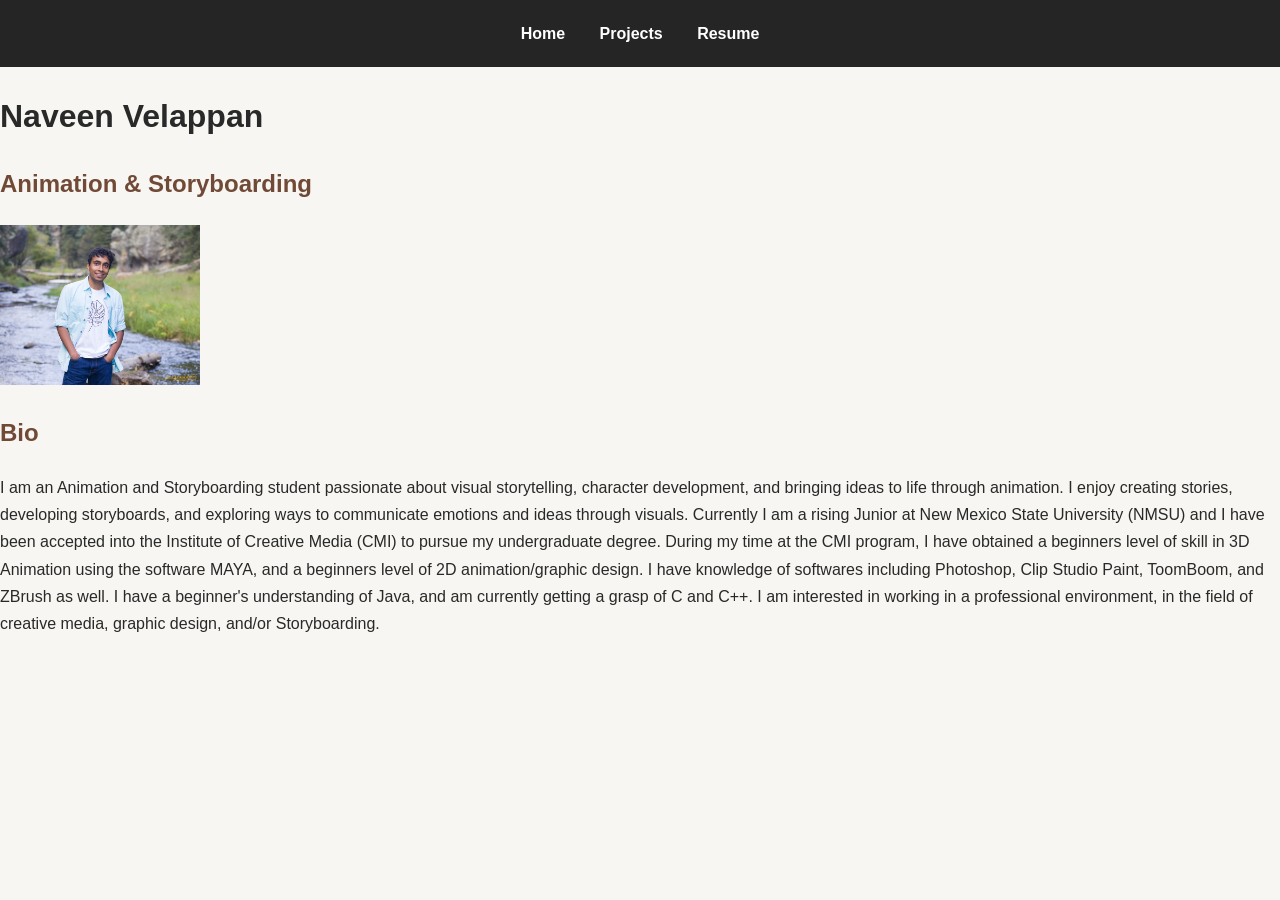
<file: index.html>
<!DOCTYPE html>
<html lang="en">
<head>
    <meta charset="UTF-8">
    <meta name="viewport" content="width=device-width, initial-scale=1.0">
    <title>Naveen Velappans portfolio</title>
    <link rel="stylesheet" href="style.css">
</head>

<body>

   <nav>
    <a href="./index.html">Home</a>
    <a href="./Projects/Projects.html">Projects</a>
    <a href="./Resume.pdf" target="_blank" rel="noopener noreferrer">Resume</a>
</nav>
    <h1>Naveen Velappan</h1>

    <h2>Animation & Storyboarding</h2>

    <img src="Profile.JPG" alt="Portrait of Naveen Velappan" width="200">


  <h2>Bio</h2>
    <p>
        I am an Animation and Storyboarding student passionate about visual storytelling, character
        development, and bringing ideas to life through animation. I enjoy creating stories, developing
        storyboards, and exploring ways to communicate emotions and ideas through visuals. Currently 
        I am a rising Junior at New Mexico State University (NMSU) and I have been accepted into the Institute
        of Creative Media (CMI) to pursue my undergraduate degree.  During my time at the CMI program, I have
        obtained a beginners level of skill in 3D Animation using the software MAYA, and a beginners level of 2D
        animation/graphic design. I have knowledge of softwares including Photoshop, Clip Studio Paint, ToomBoom, and
        ZBrush as well. I have a beginner's understanding of Java, and am currently getting a grasp of C and C++. I am interested
        in working in a professional environment, in the field of creative media, graphic design, and/or Storyboarding. 
    </p>

</body>
</file>
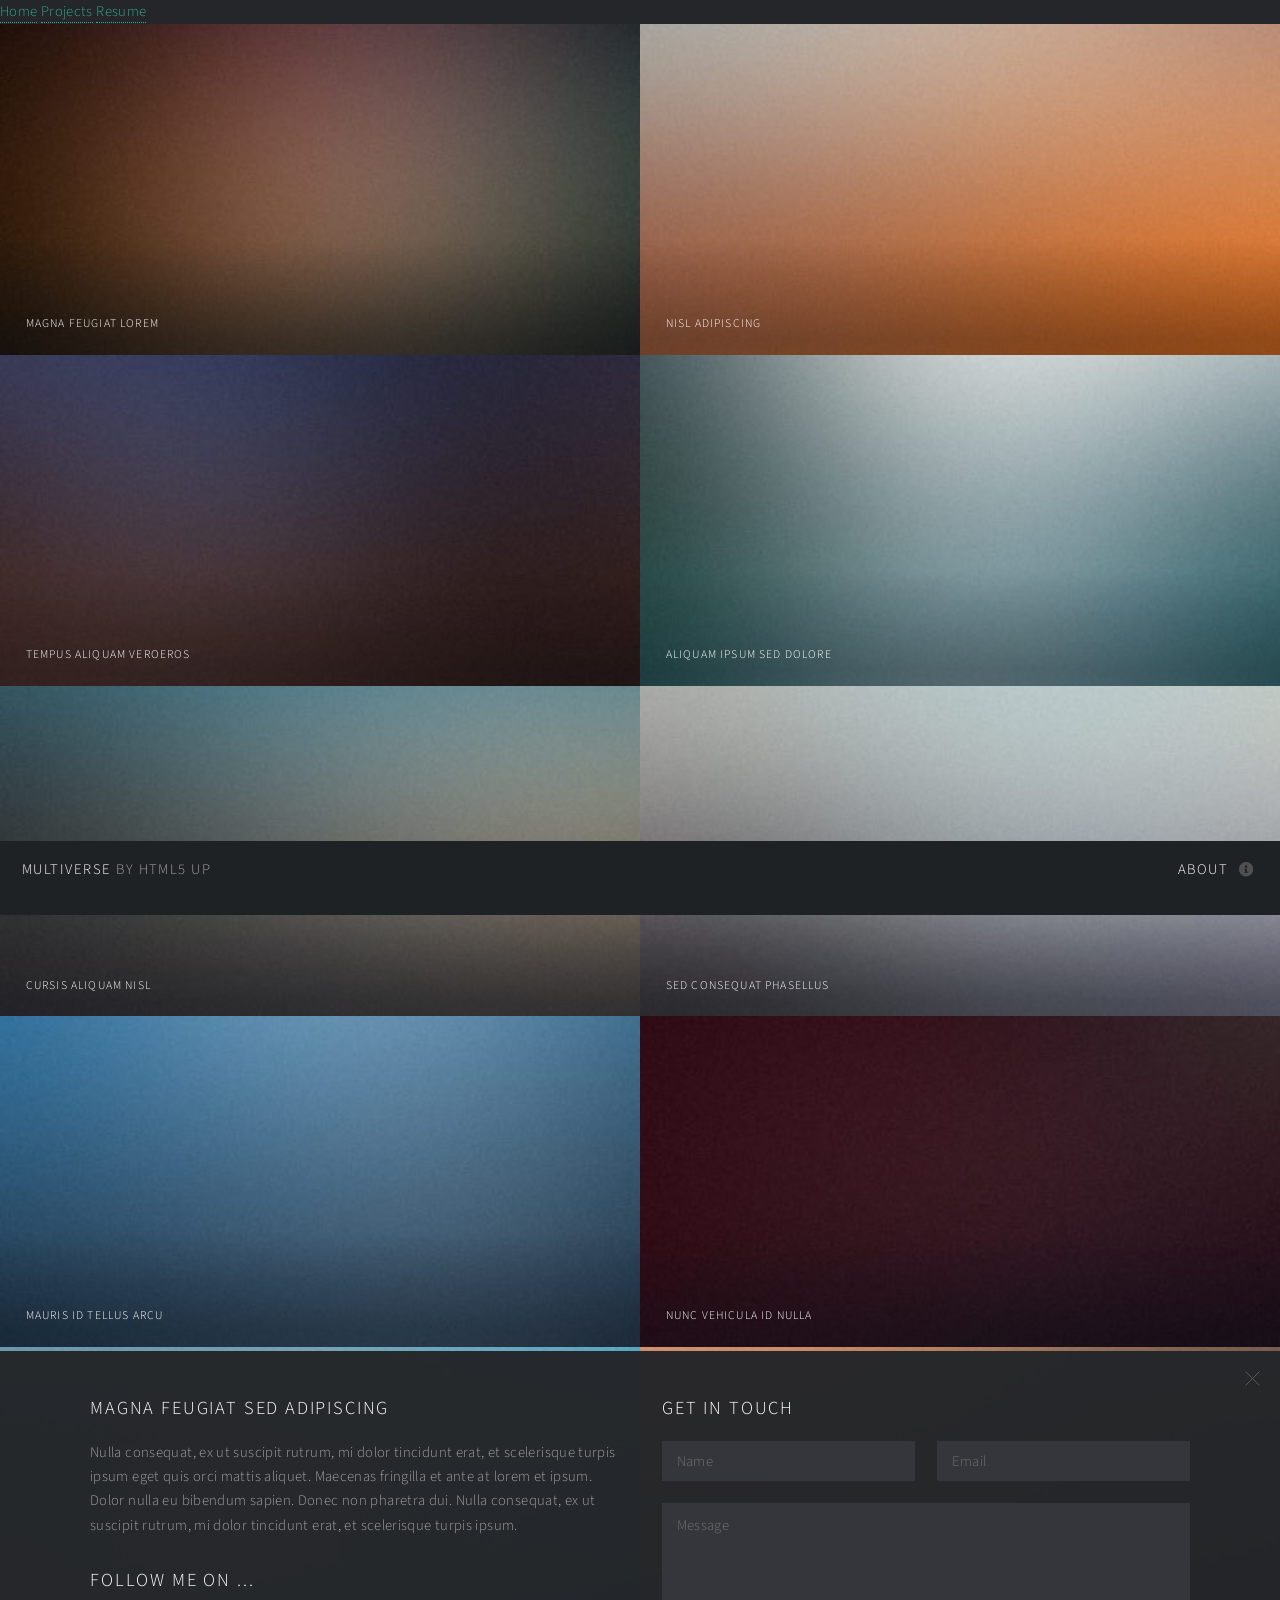
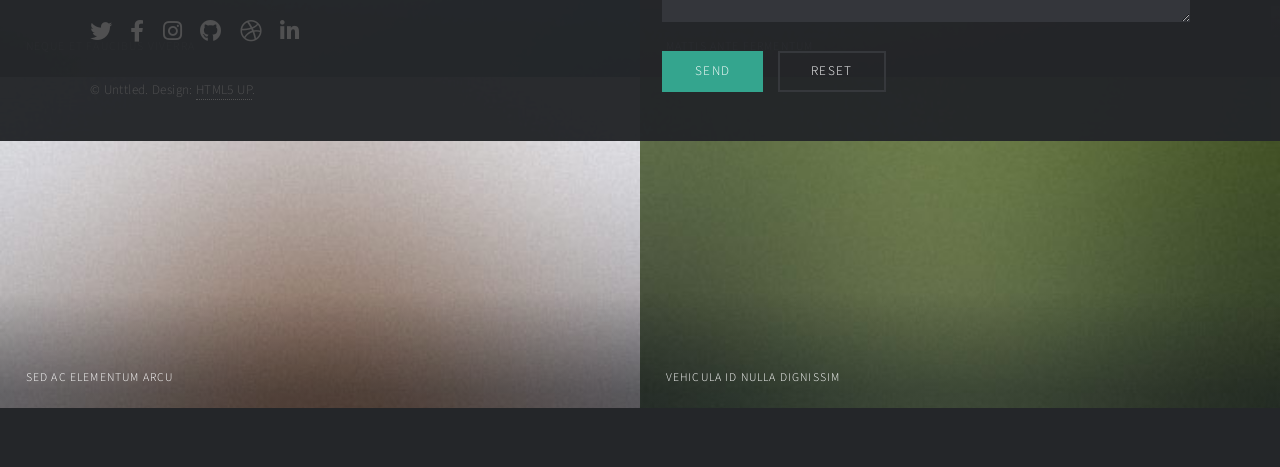
<file: Projects/Projects.html>
<!DOCTYPE HTML>
<!--
	Multiverse by HTML5 UP
	html5up.net | @ajlkn
	Free for personal and commercial use under the CCA 3.0 license (html5up.net/license)
-->
<html>
	<head>
		<title>Multiverse by HTML5 UP</title>
		<meta charset="utf-8" />
		<meta name="viewport" content="width=device-width, initial-scale=1, user-scalable=no" />
		<link rel="stylesheet" href="assets/css/main.css" />
		<noscript><link rel="stylesheet" href="assets/css/noscript.css" /></noscript>
	</head>
	
	<body class="is-preload">
		 <nav>
    		<a href="../index.html">Home</a>
    		<a href="Projects.html">Projects</a>
    		<a href="../Resume.pdf" target="_blank" rel="noopener noreferrer">Resume</a>
		</nav>


		<!-- Wrapper -->
			<div id="wrapper">

				<!-- Header -->
					<header id="header">
						<h1><a href="index.html"><strong>Multiverse</strong> by HTML5 UP</a></h1>
						<nav>
							<ul>
								<li><a href="#footer" class="icon solid fa-info-circle">About</a></li>
							</ul>
						</nav>
					</header>

				<!-- Main -->
					<div id="main">
						<article class="thumb">
							<a href="images/fulls/01.jpg" class="image"><img src="images/thumbs/01.jpg" alt="" /></a>
							<h2>Magna feugiat lorem</h2>
							<p>Nunc blandit nisi ligula magna sodales lectus elementum non. Integer id venenatis velit.</p>
						</article>
						<article class="thumb">
							<a href="images/fulls/02.jpg" class="image"><img src="images/thumbs/02.jpg" alt="" /></a>
							<h2>Nisl adipiscing</h2>
							<p>Nunc blandit nisi ligula magna sodales lectus elementum non. Integer id venenatis velit.</p>
						</article>
						<article class="thumb">
							<a href="images/fulls/03.jpg" class="image"><img src="images/thumbs/03.jpg" alt="" /></a>
							<h2>Tempus aliquam veroeros</h2>
							<p>Nunc blandit nisi ligula magna sodales lectus elementum non. Integer id venenatis velit.</p>
						</article>
						<article class="thumb">
							<a href="images/fulls/04.jpg" class="image"><img src="images/thumbs/04.jpg" alt="" /></a>
							<h2>Aliquam ipsum sed dolore</h2>
							<p>Nunc blandit nisi ligula magna sodales lectus elementum non. Integer id venenatis velit.</p>
						</article>
						<article class="thumb">
							<a href="images/fulls/05.jpg" class="image"><img src="images/thumbs/05.jpg" alt="" /></a>
							<h2>Cursis aliquam nisl</h2>
							<p>Nunc blandit nisi ligula magna sodales lectus elementum non. Integer id venenatis velit.</p>
						</article>
						<article class="thumb">
							<a href="images/fulls/06.jpg" class="image"><img src="images/thumbs/06.jpg" alt="" /></a>
							<h2>Sed consequat phasellus</h2>
							<p>Nunc blandit nisi ligula magna sodales lectus elementum non. Integer id venenatis velit.</p>
						</article>
						<article class="thumb">
							<a href="images/fulls/07.jpg" class="image"><img src="images/thumbs/07.jpg" alt="" /></a>
							<h2>Mauris id tellus arcu</h2>
							<p>Nunc blandit nisi ligula magna sodales lectus elementum non. Integer id venenatis velit.</p>
						</article>
						<article class="thumb">
							<a href="images/fulls/08.jpg" class="image"><img src="images/thumbs/08.jpg" alt="" /></a>
							<h2>Nunc vehicula id nulla</h2>
							<p>Nunc blandit nisi ligula magna sodales lectus elementum non. Integer id venenatis velit.</p>
						</article>
						<article class="thumb">
							<a href="images/fulls/09.jpg" class="image"><img src="images/thumbs/09.jpg" alt="" /></a>
							<h2>Neque et faucibus viverra</h2>
							<p>Nunc blandit nisi ligula magna sodales lectus elementum non. Integer id venenatis velit.</p>
						</article>
						<article class="thumb">
							<a href="images/fulls/10.jpg" class="image"><img src="images/thumbs/10.jpg" alt="" /></a>
							<h2>Mattis ante fermentum</h2>
							<p>Nunc blandit nisi ligula magna sodales lectus elementum non. Integer id venenatis velit.</p>
						</article>
						<article class="thumb">
							<a href="images/fulls/11.jpg" class="image"><img src="images/thumbs/11.jpg" alt="" /></a>
							<h2>Sed ac elementum arcu</h2>
							<p>Nunc blandit nisi ligula magna sodales lectus elementum non. Integer id venenatis velit.</p>
						</article>
						<article class="thumb">
							<a href="images/fulls/12.jpg" class="image"><img src="images/thumbs/12.jpg" alt="" /></a>
							<h2>Vehicula id nulla dignissim</h2>
							<p>Nunc blandit nisi ligula magna sodales lectus elementum non. Integer id venenatis velit.</p>
						</article>
					</div>

				<!-- Footer -->
					<footer id="footer" class="panel">
						<div class="inner split">
							<div>
								<section>
									<h2>Magna feugiat sed adipiscing</h2>
									<p>Nulla consequat, ex ut suscipit rutrum, mi dolor tincidunt erat, et scelerisque turpis ipsum eget quis orci mattis aliquet. Maecenas fringilla et ante at lorem et ipsum. Dolor nulla eu bibendum sapien. Donec non pharetra dui. Nulla consequat, ex ut suscipit rutrum, mi dolor tincidunt erat, et scelerisque turpis ipsum.</p>
								</section>
								<section>
									<h2>Follow me on ...</h2>
									<ul class="icons">
										<li><a href="#" class="icon brands fa-twitter"><span class="label">Twitter</span></a></li>
										<li><a href="#" class="icon brands fa-facebook-f"><span class="label">Facebook</span></a></li>
										<li><a href="#" class="icon brands fa-instagram"><span class="label">Instagram</span></a></li>
										<li><a href="#" class="icon brands fa-github"><span class="label">GitHub</span></a></li>
										<li><a href="#" class="icon brands fa-dribbble"><span class="label">Dribbble</span></a></li>
										<li><a href="#" class="icon brands fa-linkedin-in"><span class="label">LinkedIn</span></a></li>
									</ul>
								</section>
								<p class="copyright">
									&copy; Unttled. Design: <a href="http://html5up.net">HTML5 UP</a>.
								</p>
							</div>
							<div>
								<section>
									<h2>Get in touch</h2>
									<form method="post" action="#">
										<div class="fields">
											<div class="field half">
												<input type="text" name="name" id="name" placeholder="Name" />
											</div>
											<div class="field half">
												<input type="text" name="email" id="email" placeholder="Email" />
											</div>
											<div class="field">
												<textarea name="message" id="message" rows="4" placeholder="Message"></textarea>
											</div>
										</div>
										<ul class="actions">
											<li><input type="submit" value="Send" class="primary" /></li>
											<li><input type="reset" value="Reset" /></li>
										</ul>
									</form>
								</section>
							</div>
						</div>
					</footer>

			</div>

		<!-- Scripts -->
			<script src="assets/js/jquery.min.js"></script>
			<script src="assets/js/jquery.poptrox.min.js"></script>
			<script src="assets/js/browser.min.js"></script>
			<script src="assets/js/breakpoints.min.js"></script>
			<script src="assets/js/util.js"></script>
			<script src="assets/js/main.js"></script>

	</body>
</html>
</file>
<file: style.css>
body {
    font-family: Arial, sans-serif;
    background-color: #f7f6f2;
    color: #292929;
    margin: 0;
    line-height: 1.7;
}

/* Navigation menu */
nav {
    background-color: #252525;
    padding: 20px;
    text-align: center;
}

nav a {
    color: white;
    text-decoration: none;
    margin: 0 15px;
    font-weight: bold;
}

/* Main heading area */
header {
    background-color: #e9dfd2;
    text-align: center;
    padding: 40px 20px;
}

/* Profile picture */
.profile {
    width: 180px;
    height: 180px;
    object-fit: cover;
    border-radius: 50%;
}

/* Main content */
main {
    max-width: 850px;
    margin: 30px auto;
    padding: 0 20px;
    background-color: #1D8DA1;;
}

/* Content sections */
section {
    background-color: white;
    padding: 25px;
    margin-bottom: 25px;
    border-radius: 12px;
}

/* Section headings */
h2 {
    color: #704a36;
}

/* Footer */
footer {
    background-color: #252525;
    color: white;
    text-align: center;
    padding: 20px;
}
</file>
<file: Projects/assets/css/noscript.css>
/*
	Multiverse by HTML5 UP
	html5up.net | @ajlkn
	Free for personal and commercial use under the CCA 3.0 license (html5up.net/license)
*/

/* Wrapper */

	body.is-preload #wrapper:before {
		display: none;
	}

/* Main */

	body.is-preload #main .thumb {
		pointer-events: auto;
		opacity: 1;
	}

/* Header */

	body.is-preload #header {
		-moz-transform: none;
		-webkit-transform: none;
		-ms-transform: none;
		transform: none;
	}
</file>
<file: Projects/assets/css/main.css>
@import url(fontawesome-all.min.css);
@import url("https://fonts.googleapis.com/css?family=Source+Sans+Pro:300,300italic,400,400italic");

/*
	Multiverse by HTML5 UP
	html5up.net | @ajlkn
	Free for personal and commercial use under the CCA 3.0 license (html5up.net/license)
*/

@-moz-keyframes spinner {
	0% {
		-moz-transform: rotate(0deg);
		-webkit-transform: rotate(0deg);
		-ms-transform: rotate(0deg);
		transform: rotate(0deg);
	}

	100% {
		-moz-transform: rotate(359deg);
		-webkit-transform: rotate(359deg);
		-ms-transform: rotate(359deg);
		transform: rotate(359deg);
	}
}

@-webkit-keyframes spinner {
	0% {
		-moz-transform: rotate(0deg);
		-webkit-transform: rotate(0deg);
		-ms-transform: rotate(0deg);
		transform: rotate(0deg);
	}

	100% {
		-moz-transform: rotate(359deg);
		-webkit-transform: rotate(359deg);
		-ms-transform: rotate(359deg);
		transform: rotate(359deg);
	}
}

@-ms-keyframes spinner {
	0% {
		-moz-transform: rotate(0deg);
		-webkit-transform: rotate(0deg);
		-ms-transform: rotate(0deg);
		transform: rotate(0deg);
	}

	100% {
		-moz-transform: rotate(359deg);
		-webkit-transform: rotate(359deg);
		-ms-transform: rotate(359deg);
		transform: rotate(359deg);
	}
}

@keyframes spinner {
	0% {
		-moz-transform: rotate(0deg);
		-webkit-transform: rotate(0deg);
		-ms-transform: rotate(0deg);
		transform: rotate(0deg);
	}

	100% {
		-moz-transform: rotate(359deg);
		-webkit-transform: rotate(359deg);
		-ms-transform: rotate(359deg);
		transform: rotate(359deg);
	}
}

html, body, div, span, applet, object,
iframe, h1, h2, h3, h4, h5, h6, p, blockquote,
pre, a, abbr, acronym, address, big, cite,
code, del, dfn, em, img, ins, kbd, q, s, samp,
small, strike, strong, sub, sup, tt, var, b,
u, i, center, dl, dt, dd, ol, ul, li, fieldset,
form, label, legend, table, caption, tbody,
tfoot, thead, tr, th, td, article, aside,
canvas, details, embed, figure, figcaption,
footer, header, hgroup, menu, nav, output, ruby,
section, summary, time, mark, audio, video {
	margin: 0;
	padding: 0;
	border: 0;
	font-size: 100%;
	font: inherit;
	vertical-align: baseline;}

article, aside, details, figcaption, figure,
footer, header, hgroup, menu, nav, section {
	display: block;}

body {
	line-height: 1;
}

ol, ul {
	list-style: none;
}

blockquote, q {
	quotes: none;
}

	blockquote:before, blockquote:after, q:before, q:after {
		content: '';
		content: none;
	}

table {
	border-collapse: collapse;
	border-spacing: 0;
}

body {
	-webkit-text-size-adjust: none;
}

mark {
	background-color: transparent;
	color: inherit;
}

input::-moz-focus-inner {
	border: 0;
	padding: 0;
}

input, select, textarea {
	-moz-appearance: none;
	-webkit-appearance: none;
	-ms-appearance: none;
	appearance: none;
}

/* Basic */

	@-ms-viewport {
		width: device-width;
	}

	body {
		-ms-overflow-style: scrollbar;
	}

	@media screen and (max-width: 480px) {

		html, body {
			min-width: 320px;
		}

	}

	html {
		box-sizing: border-box;
	}

	*, *:before, *:after {
		box-sizing: inherit;
	}

	body {
		background: #242629;
	}

		body.is-preload *, body.is-preload *:before, body.is-preload *:after {
			-moz-animation: none !important;
			-webkit-animation: none !important;
			-ms-animation: none !important;
			animation: none !important;
			-moz-transition: none !important;
			-webkit-transition: none !important;
			-ms-transition: none !important;
			transition: none !important;
		}

		body.is-resizing *, body.is-resizing *:before, body.is-resizing *:after {
			-moz-animation: none !important;
			-webkit-animation: none !important;
			-ms-animation: none !important;
			animation: none !important;
			-moz-transition: none !important;
			-webkit-transition: none !important;
			-ms-transition: none !important;
			transition: none !important;
		}

/* Type */

	body, input, select, textarea {
		color: #a0a0a1;
		font-family: "Source Sans Pro", Helvetica, sans-serif;
		font-size: 15pt;
		font-weight: 300;
		letter-spacing: 0.025em;
		line-height: 1.65;
	}

		@media screen and (max-width: 1680px) {

			body, input, select, textarea {
				font-size: 11pt;
			}

		}

	a {
		-moz-transition: color 0.2s ease-in-out, border-bottom-color 0.2s ease-in-out;
		-webkit-transition: color 0.2s ease-in-out, border-bottom-color 0.2s ease-in-out;
		-ms-transition: color 0.2s ease-in-out, border-bottom-color 0.2s ease-in-out;
		transition: color 0.2s ease-in-out, border-bottom-color 0.2s ease-in-out;
		border-bottom: dotted 1px;
		color: #34a58e;
		text-decoration: none;
	}

		a:hover {
			border-bottom-color: transparent;
			color: #34a58e !important;
		}

	strong, b {
		color: #ffffff;
		font-weight: 300;
	}

	em, i {
		font-style: italic;
	}

	p {
		margin: 0 0 2em 0;
	}

	h1, h2, h3, h4, h5, h6 {
		color: #ffffff;
		font-weight: 300;
		letter-spacing: 0.1em;
		line-height: 1.5;
		margin: 0 0 1em 0;
		text-transform: uppercase;
	}

		h1 a, h2 a, h3 a, h4 a, h5 a, h6 a {
			color: inherit;
			text-decoration: none;
		}

	h1 {
		font-size: 2em;
	}

	h2 {
		font-size: 1.25em;
	}

	h3 {
		font-size: 1.1em;
	}

	h4 {
		font-size: 1em;
	}

	h5 {
		font-size: 0.9em;
	}

	h6 {
		font-size: 0.7em;
	}

	@media screen and (max-width: 736px) {

		h2 {
			font-size: 1em;
		}

		h3 {
			font-size: 0.9em;
		}

		h4 {
			font-size: 0.8em;
		}

		h5 {
			font-size: 0.7em;
		}

		h6 {
			font-size: 0.7em;
		}

	}

	sub {
		font-size: 0.8em;
		position: relative;
		top: 0.5em;
	}

	sup {
		font-size: 0.8em;
		position: relative;
		top: -0.5em;
	}

	blockquote {
		border-left: 4px #36383c;
		font-style: italic;
		margin: 0 0 2em 0;
		padding: 0.5em 0 0.5em 2em;
	}

	code {
		background: #34363b;
		border: solid 1px #36383c;
		font-family: "Courier New", monospace;
		font-size: 0.9em;
		margin: 0 0.25em;
		padding: 0.25em 0.65em;
	}

	pre {
		-webkit-overflow-scrolling: touch;
		font-family: "Courier New", monospace;
		font-size: 0.9em;
		margin: 0 0 2em 0;
	}

		pre code {
			display: block;
			line-height: 1.75;
			padding: 1em 1.5em;
			overflow-x: auto;
		}

	hr {
		border: 0;
		border-bottom: solid 1px #36383c;
		margin: 2em 0;
	}

		hr.major {
			margin: 3em 0;
		}

	.align-left {
		text-align: left;
	}

	.align-center {
		text-align: center;
	}

	.align-right {
		text-align: right;
	}

/* Button */

	input[type="submit"],
	input[type="reset"],
	input[type="button"],
	button,
	.button {
		-moz-appearance: none;
		-webkit-appearance: none;
		-ms-appearance: none;
		appearance: none;
		-moz-transition: background-color 0.2s ease-in-out, box-shadow 0.2s ease-in-out, color 0.2s ease-in-out;
		-webkit-transition: background-color 0.2s ease-in-out, box-shadow 0.2s ease-in-out, color 0.2s ease-in-out;
		-ms-transition: background-color 0.2s ease-in-out, box-shadow 0.2s ease-in-out, color 0.2s ease-in-out;
		transition: background-color 0.2s ease-in-out, box-shadow 0.2s ease-in-out, color 0.2s ease-in-out;
		background-color: transparent;
		border: 0;
		border-radius: 0;
		box-shadow: inset 0 0 0 2px #36383c;
		color: #ffffff !important;
		cursor: pointer;
		display: inline-block;
		font-size: 0.9em;
		font-weight: 300;
		height: 3.05556em;
		letter-spacing: 0.1em;
		line-height: 3.05556em;
		padding: 0 2.5em;
		text-align: center;
		text-decoration: none;
		text-transform: uppercase;
		white-space: nowrap;
	}

		input[type="submit"]:hover,
		input[type="reset"]:hover,
		input[type="button"]:hover,
		button:hover,
		.button:hover {
			box-shadow: inset 0 0 0 2px #34a58e;
			color: #34a58e !important;
		}

			input[type="submit"]:hover:active,
			input[type="reset"]:hover:active,
			input[type="button"]:hover:active,
			button:hover:active,
			.button:hover:active {
				background-color: rgba(52, 165, 142, 0.15);
				color: #34a58e !important;
			}

		input[type="submit"].icon,
		input[type="reset"].icon,
		input[type="button"].icon,
		button.icon,
		.button.icon {
			padding-left: 1.35em;
		}

			input[type="submit"].icon:before,
			input[type="reset"].icon:before,
			input[type="button"].icon:before,
			button.icon:before,
			.button.icon:before {
				margin-right: 0.5em;
			}

		input[type="submit"].fit,
		input[type="reset"].fit,
		input[type="button"].fit,
		button.fit,
		.button.fit {
			width: 100%;
		}

		input[type="submit"].small,
		input[type="reset"].small,
		input[type="button"].small,
		button.small,
		.button.small {
			font-size: 0.8em;
		}

		input[type="submit"].large,
		input[type="reset"].large,
		input[type="button"].large,
		button.large,
		.button.large {
			font-size: 1.35em;
		}

		input[type="submit"].primary,
		input[type="reset"].primary,
		input[type="button"].primary,
		button.primary,
		.button.primary {
			background-color: #34a58e;
			box-shadow: none;
		}

			input[type="submit"].primary:hover,
			input[type="reset"].primary:hover,
			input[type="button"].primary:hover,
			button.primary:hover,
			.button.primary:hover {
				background-color: #47c5ab;
				color: #ffffff !important;
			}

				input[type="submit"].primary:hover:active,
				input[type="reset"].primary:hover:active,
				input[type="button"].primary:hover:active,
				button.primary:hover:active,
				.button.primary:hover:active {
					background-color: #287e6d;
				}

		input[type="submit"].disabled, input[type="submit"]:disabled,
		input[type="reset"].disabled,
		input[type="reset"]:disabled,
		input[type="button"].disabled,
		input[type="button"]:disabled,
		button.disabled,
		button:disabled,
		.button.disabled,
		.button:disabled {
			pointer-events: none;
			opacity: 0.35;
		}

/* Form */

	form {
		margin: 0 0 2em 0;
	}

		form > :last-child {
			margin-bottom: 0;
		}

		form > .fields {
			display: -moz-flex;
			display: -webkit-flex;
			display: -ms-flex;
			display: flex;
			-moz-flex-wrap: wrap;
			-webkit-flex-wrap: wrap;
			-ms-flex-wrap: wrap;
			flex-wrap: wrap;
			width: calc(100% + 3em);
			margin: -1.5em 0 2em -1.5em;
		}

			form > .fields > .field {
				-moz-flex-grow: 0;
				-webkit-flex-grow: 0;
				-ms-flex-grow: 0;
				flex-grow: 0;
				-moz-flex-shrink: 0;
				-webkit-flex-shrink: 0;
				-ms-flex-shrink: 0;
				flex-shrink: 0;
				padding: 1.5em 0 0 1.5em;
				width: calc(100% - 1.5em);
			}

				form > .fields > .field.half {
					width: calc(50% - 0.75em);
				}

				form > .fields > .field.third {
					width: calc(100%/3 - 0.5em);
				}

				form > .fields > .field.quarter {
					width: calc(25% - 0.375em);
				}

		@media screen and (max-width: 736px) {

			form > .fields {
				width: calc(100% + 3em);
				margin: -1.5em 0 2em -1.5em;
			}

				form > .fields > .field {
					padding: 1.5em 0 0 1.5em;
					width: calc(100% - 1.5em);
				}

					form > .fields > .field.half {
						width: calc(100% - 1.5em);
					}

					form > .fields > .field.third {
						width: calc(100% - 1.5em);
					}

					form > .fields > .field.quarter {
						width: calc(100% - 1.5em);
					}

		}

	label {
		color: #ffffff;
		display: block;
		font-size: 0.9em;
		font-weight: 300;
		margin: 0 0 1em 0;
	}

	input[type="text"],
	input[type="password"],
	input[type="email"],
	input[type="tel"],
	input[type="search"],
	input[type="url"],
	select,
	textarea {
		-moz-appearance: none;
		-webkit-appearance: none;
		-ms-appearance: none;
		appearance: none;
		background: #34363b;
		border: 0;
		border-radius: 0;
		color: #a0a0a1;
		display: block;
		outline: 0;
		padding: 0 1em;
		text-decoration: none;
		width: 100%;
	}

		input[type="text"]:invalid,
		input[type="password"]:invalid,
		input[type="email"]:invalid,
		input[type="tel"]:invalid,
		input[type="search"]:invalid,
		input[type="url"]:invalid,
		select:invalid,
		textarea:invalid {
			box-shadow: none;
		}

		input[type="text"]:focus,
		input[type="password"]:focus,
		input[type="email"]:focus,
		input[type="tel"]:focus,
		input[type="search"]:focus,
		input[type="url"]:focus,
		select:focus,
		textarea:focus {
			box-shadow: inset 0 0 0 2px #34a58e;
		}

	select {
		background-image: url("data:image/svg+xml;charset=utf8,%3Csvg xmlns='http://www.w3.org/2000/svg' width='40' height='40' preserveAspectRatio='none' viewBox='0 0 40 40'%3E%3Cpath d='M9.4,12.3l10.4,10.4l10.4-10.4c0.2-0.2,0.5-0.4,0.9-0.4c0.3,0,0.6,0.1,0.9,0.4l3.3,3.3c0.2,0.2,0.4,0.5,0.4,0.9 c0,0.4-0.1,0.6-0.4,0.9L20.7,31.9c-0.2,0.2-0.5,0.4-0.9,0.4c-0.3,0-0.6-0.1-0.9-0.4L4.3,17.3c-0.2-0.2-0.4-0.5-0.4-0.9 c0-0.4,0.1-0.6,0.4-0.9l3.3-3.3c0.2-0.2,0.5-0.4,0.9-0.4S9.1,12.1,9.4,12.3z' fill='%2336383c' /%3E%3C/svg%3E");
		background-size: 1.25rem;
		background-repeat: no-repeat;
		background-position: calc(100% - 1rem) center;
		height: 2.75em;
		padding-right: 2.75em;
		text-overflow: ellipsis;
	}

		select option {
			color: #ffffff;
			background: #242629;
		}

		select:focus::-ms-value {
			background-color: transparent;
		}

		select::-ms-expand {
			display: none;
		}

	input[type="text"],
	input[type="password"],
	input[type="email"],
	input[type="tel"],
	input[type="search"],
	input[type="url"],
	select {
		height: 2.75em;
	}

	textarea {
		padding: 0.75em 1em;
	}

	input[type="checkbox"],
	input[type="radio"] {
		-moz-appearance: none;
		-webkit-appearance: none;
		-ms-appearance: none;
		appearance: none;
		display: block;
		float: left;
		margin-right: -2em;
		opacity: 0;
		width: 1em;
		z-index: -1;
	}

		input[type="checkbox"] + label,
		input[type="radio"] + label {
			text-decoration: none;
			color: #a0a0a1;
			cursor: pointer;
			display: inline-block;
			font-size: 1em;
			font-weight: 300;
			padding-left: 2.4em;
			padding-right: 0.75em;
			position: relative;
		}

			input[type="checkbox"] + label:before,
			input[type="radio"] + label:before {
				-moz-osx-font-smoothing: grayscale;
				-webkit-font-smoothing: antialiased;
				display: inline-block;
				font-style: normal;
				font-variant: normal;
				text-rendering: auto;
				line-height: 1;
				text-transform: none !important;
				font-family: 'Font Awesome 5 Free';
				font-weight: 900;
			}

			input[type="checkbox"] + label:before,
			input[type="radio"] + label:before {
				background: #34363b;
				content: '';
				display: inline-block;
				font-size: 0.8em;
				height: 2.0625em;
				left: 0;
				line-height: 2.0625em;
				position: absolute;
				text-align: center;
				top: 0;
				width: 2.0625em;
			}

		input[type="checkbox"]:checked + label:before,
		input[type="radio"]:checked + label:before {
			background: #34a58e;
			border-color: #34a58e;
			color: #ffffff;
			content: '\f00c';
		}

		input[type="checkbox"]:focus + label:before,
		input[type="radio"]:focus + label:before {
			box-shadow: 0 0 0 2px #34a58e;
		}

	input[type="radio"] + label:before {
		border-radius: 100%;
	}

	::-webkit-input-placeholder {
		color: #707071 !important;
		opacity: 1.0;
	}

	:-moz-placeholder {
		color: #707071 !important;
		opacity: 1.0;
	}

	::-moz-placeholder {
		color: #707071 !important;
		opacity: 1.0;
	}

	:-ms-input-placeholder {
		color: #707071 !important;
		opacity: 1.0;
	}

/* Icon */

	.icon {
		text-decoration: none;
		border-bottom: none;
		position: relative;
	}

		.icon:before {
			-moz-osx-font-smoothing: grayscale;
			-webkit-font-smoothing: antialiased;
			display: inline-block;
			font-style: normal;
			font-variant: normal;
			text-rendering: auto;
			line-height: 1;
			text-transform: none !important;
			font-family: 'Font Awesome 5 Free';
			font-weight: 400;
		}

		.icon > .label {
			display: none;
		}

		.icon:before {
			line-height: inherit;
		}

		.icon.solid:before {
			font-weight: 900;
		}

		.icon.brands:before {
			font-family: 'Font Awesome 5 Brands';
		}

/* List */

	ol {
		list-style: decimal;
		margin: 0 0 2em 0;
		padding-left: 1.25em;
	}

		ol li {
			padding-left: 0.25em;
		}

	ul {
		list-style: disc;
		margin: 0 0 2em 0;
		padding-left: 1em;
	}

		ul li {
			padding-left: 0.5em;
		}

		ul.alt {
			list-style: none;
			padding-left: 0;
		}

			ul.alt li {
				border-top: solid 1px #36383c;
				padding: 0.5em 0;
			}

				ul.alt li:first-child {
					border-top: 0;
					padding-top: 0;
				}

	dl {
		margin: 0 0 2em 0;
	}

		dl dt {
			display: block;
			font-weight: 300;
			margin: 0 0 1em 0;
		}

		dl dd {
			margin-left: 2em;
		}

/* Actions */

	ul.actions {
		display: -moz-flex;
		display: -webkit-flex;
		display: -ms-flex;
		display: flex;
		cursor: default;
		list-style: none;
		margin-left: -1em;
		padding-left: 0;
	}

		ul.actions li {
			padding: 0 0 0 1em;
			vertical-align: middle;
		}

		ul.actions.special {
			-moz-justify-content: center;
			-webkit-justify-content: center;
			-ms-justify-content: center;
			justify-content: center;
			width: 100%;
			margin-left: 0;
		}

			ul.actions.special li:first-child {
				padding-left: 0;
			}

		ul.actions.stacked {
			-moz-flex-direction: column;
			-webkit-flex-direction: column;
			-ms-flex-direction: column;
			flex-direction: column;
			margin-left: 0;
		}

			ul.actions.stacked li {
				padding: 1.3em 0 0 0;
			}

				ul.actions.stacked li:first-child {
					padding-top: 0;
				}

		ul.actions.fit {
			width: calc(100% + 1em);
		}

			ul.actions.fit li {
				-moz-flex-grow: 1;
				-webkit-flex-grow: 1;
				-ms-flex-grow: 1;
				flex-grow: 1;
				-moz-flex-shrink: 1;
				-webkit-flex-shrink: 1;
				-ms-flex-shrink: 1;
				flex-shrink: 1;
				width: 100%;
			}

				ul.actions.fit li > * {
					width: 100%;
				}

			ul.actions.fit.stacked {
				width: 100%;
			}

		@media screen and (max-width: 480px) {

			ul.actions:not(.fixed) {
				-moz-flex-direction: column;
				-webkit-flex-direction: column;
				-ms-flex-direction: column;
				flex-direction: column;
				margin-left: 0;
				width: 100% !important;
			}

				ul.actions:not(.fixed) li {
					-moz-flex-grow: 1;
					-webkit-flex-grow: 1;
					-ms-flex-grow: 1;
					flex-grow: 1;
					-moz-flex-shrink: 1;
					-webkit-flex-shrink: 1;
					-ms-flex-shrink: 1;
					flex-shrink: 1;
					padding: 1em 0 0 0;
					text-align: center;
					width: 100%;
				}

					ul.actions:not(.fixed) li > * {
						width: 100%;
					}

					ul.actions:not(.fixed) li:first-child {
						padding-top: 0;
					}

					ul.actions:not(.fixed) li input[type="submit"],
					ul.actions:not(.fixed) li input[type="reset"],
					ul.actions:not(.fixed) li input[type="button"],
					ul.actions:not(.fixed) li button,
					ul.actions:not(.fixed) li .button {
						width: 100%;
					}

						ul.actions:not(.fixed) li input[type="submit"].icon:before,
						ul.actions:not(.fixed) li input[type="reset"].icon:before,
						ul.actions:not(.fixed) li input[type="button"].icon:before,
						ul.actions:not(.fixed) li button.icon:before,
						ul.actions:not(.fixed) li .button.icon:before {
							margin-left: -0.5rem;
						}

		}

/* Icons */

	ul.icons {
		cursor: default;
		list-style: none;
		padding-left: 0;
	}

		ul.icons li {
			display: inline-block;
			padding: 0 1em 0 0;
		}

			ul.icons li:last-child {
				padding-right: 0;
			}

			ul.icons li .icon {
				color: #505051;
			}

				ul.icons li .icon:before {
					font-size: 1.5em;
				}

/* Table */

	.table-wrapper {
		-webkit-overflow-scrolling: touch;
		overflow-x: auto;
	}

	table {
		margin: 0 0 2em 0;
		width: 100%;
	}

		table tbody tr {
			border: solid 1px #36383c;
			border-left: 0;
			border-right: 0;
		}

			table tbody tr:nth-child(2n + 1) {
				background-color: #34363b;
			}

		table td {
			padding: 0.75em 0.75em;
		}

		table th {
			color: #ffffff;
			font-size: 0.9em;
			font-weight: 300;
			padding: 0 0.75em 0.75em 0.75em;
			text-align: left;
		}

		table thead {
			border-bottom: solid 2px #36383c;
		}

		table tfoot {
			border-top: solid 2px #36383c;
		}

		table.alt {
			border-collapse: separate;
		}

			table.alt tbody tr td {
				border: solid 1px #36383c;
				border-left-width: 0;
				border-top-width: 0;
			}

				table.alt tbody tr td:first-child {
					border-left-width: 1px;
				}

			table.alt tbody tr:first-child td {
				border-top-width: 1px;
			}

			table.alt thead {
				border-bottom: 0;
			}

			table.alt tfoot {
				border-top: 0;
			}

/* Panel */

	.panel {
		padding: 4em 4em 2em 4em ;
		-moz-transform: translateY(100vh);
		-webkit-transform: translateY(100vh);
		-ms-transform: translateY(100vh);
		transform: translateY(100vh);
		-moz-transition: -moz-transform 0.5s ease;
		-webkit-transition: -webkit-transform 0.5s ease;
		-ms-transition: -ms-transform 0.5s ease;
		transition: transform 0.5s ease;
		-webkit-overflow-scrolling: touch;
		background: rgba(36, 38, 41, 0.975);
		bottom: 4em;
		left: 0;
		max-height: calc(80vh - 4em);
		overflow-y: auto;
		position: fixed;
		width: 100%;
		z-index: 10001;
	}

		.panel.active {
			-moz-transform: translateY(1px);
			-webkit-transform: translateY(1px);
			-ms-transform: translateY(1px);
			transform: translateY(1px);
		}

		.panel > .inner {
			margin: 0 auto;
			max-width: 100%;
			width: 75em;
		}

			.panel > .inner.split {
				display: -moz-flex;
				display: -webkit-flex;
				display: -ms-flex;
				display: flex;
			}

				.panel > .inner.split > div {
					margin-left: 4em;
					width: 50%;
				}

				.panel > .inner.split > :first-child {
					margin-left: 0;
				}

		.panel > .closer {
			-moz-transition: opacity 0.2s ease-in-out;
			-webkit-transition: opacity 0.2s ease-in-out;
			-ms-transition: opacity 0.2s ease-in-out;
			transition: opacity 0.2s ease-in-out;
			background-image: url("images/close.svg");
			background-position: center;
			background-repeat: no-repeat;
			background-size: 3em;
			cursor: pointer;
			height: 5em;
			opacity: 0.25;
			position: absolute;
			right: 0;
			top: 0;
			width: 5em;
			z-index: 2;
		}

			.panel > .closer:hover {
				opacity: 1.0;
			}

		@media screen and (max-width: 1280px) {

			.panel {
				padding: 3em 3em 1em 3em ;
			}

				.panel > .inner.split > div {
					margin-left: 3em;
				}

				.panel > .closer {
					background-size: 2.5em;
					background-position: 75% 25%;
				}

		}

		@media screen and (max-width: 980px) {

			.panel > .inner.split {
				-moz-flex-direction: column;
				-webkit-flex-direction: column;
				-ms-flex-direction: column;
				flex-direction: column;
			}

				.panel > .inner.split > div {
					margin-left: 0;
					width: 100%;
				}

		}

		@media screen and (max-width: 736px) {

			.panel {
				-moz-transform: translateY(-100vh);
				-webkit-transform: translateY(-100vh);
				-ms-transform: translateY(-100vh);
				transform: translateY(-100vh);
				padding: 4em 2em 2em 2em ;
				bottom: auto;
				top: calc(4em - 1px);
			}

				.panel.active {
					-moz-transform: translateY(0);
					-webkit-transform: translateY(0);
					-ms-transform: translateY(0);
					transform: translateY(0);
				}

		}

/* Poptrox Popup */

	.poptrox-overlay {
		-webkit-tap-highlight-color: rgba(255, 255, 255, 0);
	}

	.poptrox-popup {
		background: rgba(31, 34, 36, 0.925);
		box-shadow: 0 1em 3em 0.5em rgba(0, 0, 0, 0.25);
		cursor: default;
	}

		.poptrox-popup:before {
			-moz-transition: opacity 0.2s ease-in-out;
			-webkit-transition: opacity 0.2s ease-in-out;
			-ms-transition: opacity 0.2s ease-in-out;
			transition: opacity 0.2s ease-in-out;
			background-image: -moz-linear-gradient(to left, rgba(31,34,36,0.35), rgba(31,34,36,0) 10em, rgba(31,34,36,0)), -moz-linear-gradient(to right, rgba(31,34,36,0.35), rgba(31,34,36,0) 10em, rgba(31,34,36,0));
			background-image: -webkit-linear-gradient(to left, rgba(31,34,36,0.35), rgba(31,34,36,0) 10em, rgba(31,34,36,0)), -webkit-linear-gradient(to right, rgba(31,34,36,0.35), rgba(31,34,36,0) 10em, rgba(31,34,36,0));
			background-image: -ms-linear-gradient(to left, rgba(31,34,36,0.35), rgba(31,34,36,0) 10em, rgba(31,34,36,0)), -ms-linear-gradient(to right, rgba(31,34,36,0.35), rgba(31,34,36,0) 10em, rgba(31,34,36,0));
			background-image: linear-gradient(to left, rgba(31,34,36,0.35), rgba(31,34,36,0) 10em, rgba(31,34,36,0)), linear-gradient(to right, rgba(31,34,36,0.35), rgba(31,34,36,0) 10em, rgba(31,34,36,0));
			content: '';
			display: block;
			height: 100%;
			left: 0;
			position: absolute;
			top: 0;
			width: 100%;
			z-index: 1;
			opacity: 1;
		}

		.poptrox-popup .closer {
			-moz-transition: opacity 0.2s ease-in-out;
			-webkit-transition: opacity 0.2s ease-in-out;
			-ms-transition: opacity 0.2s ease-in-out;
			transition: opacity 0.2s ease-in-out;
			background-image: url("images/close.svg");
			background-position: center;
			background-repeat: no-repeat;
			background-size: 3em;
			height: 5em;
			opacity: 0;
			position: absolute;
			right: 0;
			top: 0;
			width: 5em;
			z-index: 2;
		}

		.poptrox-popup .nav-previous,
		.poptrox-popup .nav-next {
			-moz-transition: opacity 0.2s ease-in-out;
			-webkit-transition: opacity 0.2s ease-in-out;
			-ms-transition: opacity 0.2s ease-in-out;
			transition: opacity 0.2s ease-in-out;
			background-image: url("images/arrow.svg");
			background-position: center;
			background-repeat: no-repeat;
			background-size: 5em;
			cursor: pointer;
			height: 8em;
			margin-top: -4em;
			opacity: 0;
			position: absolute;
			top: 50%;
			width: 6em;
			z-index: 2;
		}

		.poptrox-popup .nav-previous {
			-moz-transform: scaleX(-1);
			-webkit-transform: scaleX(-1);
			-ms-transform: scaleX(-1);
			transform: scaleX(-1);
			left: 0;
		}

		.poptrox-popup .nav-next {
			right: 0;
		}

		.poptrox-popup .caption {
			padding: 2em 2em 0.1em 2em ;
			background-image: -moz-linear-gradient(to top, rgba(16,16,16,0.45) 25%, rgba(16,16,16,0) 100%);
			background-image: -webkit-linear-gradient(to top, rgba(16,16,16,0.45) 25%, rgba(16,16,16,0) 100%);
			background-image: -ms-linear-gradient(to top, rgba(16,16,16,0.45) 25%, rgba(16,16,16,0) 100%);
			background-image: linear-gradient(to top, rgba(16,16,16,0.45) 25%, rgba(16,16,16,0) 100%);
			bottom: 0;
			cursor: default;
			left: 0;
			position: absolute;
			text-align: left;
			width: 100%;
			z-index: 2;
		}

			.poptrox-popup .caption h2, .poptrox-popup .caption h3, .poptrox-popup .caption h4, .poptrox-popup .caption h5, .poptrox-popup .caption h6 {
				margin: 0 0 0.5em 0;
			}

			.poptrox-popup .caption p {
				color: #ffffff;
			}

		.poptrox-popup .loader {
			-moz-animation: spinner 1s infinite linear !important;
			-webkit-animation: spinner 1s infinite linear !important;
			-ms-animation: spinner 1s infinite linear !important;
			animation: spinner 1s infinite linear !important;
			background-image: url("images/spinner.svg");
			background-position: center;
			background-repeat: no-repeat;
			background-size: contain;
			display: block;
			font-size: 2em;
			height: 2em;
			left: 50%;
			line-height: 2em;
			margin: -1em 0 0 -1em;
			opacity: 0.25;
			position: absolute;
			text-align: center;
			top: 50%;
			width: 2em;
		}

		.poptrox-popup:hover .closer,
		.poptrox-popup:hover .nav-previous,
		.poptrox-popup:hover .nav-next {
			opacity: 0.5;
		}

			.poptrox-popup:hover .closer:hover,
			.poptrox-popup:hover .nav-previous:hover,
			.poptrox-popup:hover .nav-next:hover {
				opacity: 1.0;
			}

		.poptrox-popup.loading:before {
			opacity: 0;
		}

		body.touch .poptrox-popup .closer,
		body.touch .poptrox-popup .nav-previous,
		body.touch .poptrox-popup .nav-next {
			opacity: 1.0 !important;
		}

		@media screen and (max-width: 980px) {

			.poptrox-popup .closer {
				background-size: 3em;
			}

			.poptrox-popup .nav-previous,
			.poptrox-popup .nav-next {
				background-size: 4em;
			}

		}

		@media screen and (max-width: 736px) {

			.poptrox-popup:before {
				display: none;
			}

			.poptrox-popup .caption {
				display: none !important;
			}

			.poptrox-popup .closer,
			.poptrox-popup .nav-previous,
			.poptrox-popup .nav-next {
				display: none !important;
			}

		}

/* Wrapper */

	#wrapper {
		-moz-transition: -moz-filter 0.5s ease, -webkit-filter 0.5s ease, -ms-filter 0.5s ease, -moz-filter 0.5s ease;
		-webkit-transition: -moz-filter 0.5s ease, -webkit-filter 0.5s ease, -ms-filter 0.5s ease, -webkit-filter 0.5s ease;
		-ms-transition: -moz-filter 0.5s ease, -webkit-filter 0.5s ease, -ms-filter 0.5s ease, -ms-filter 0.5s ease;
		transition: -moz-filter 0.5s ease, -webkit-filter 0.5s ease, -ms-filter 0.5s ease, filter 0.5s ease;
		position: relative;
	}

		#wrapper:after {
			pointer-events: none;
			-moz-transition: opacity 0.5s ease, visibility 0.5s;
			-webkit-transition: opacity 0.5s ease, visibility 0.5s;
			-ms-transition: opacity 0.5s ease, visibility 0.5s;
			transition: opacity 0.5s ease, visibility 0.5s;
			background: rgba(36, 38, 41, 0.5);
			content: '';
			display: block;
			height: 100%;
			left: 0;
			opacity: 0;
			position: absolute;
			top: 0;
			visibility: hidden;
			width: 100%;
			z-index: 1;
		}

			body.ie #wrapper:after {
				background: rgba(36, 38, 41, 0.8);
			}

		body.modal-active #wrapper {
			-moz-filter: blur(8px);
			-webkit-filter: blur(8px);
			-ms-filter: blur(8px);
			filter: blur(8px);
		}

			body.modal-active #wrapper:after {
				pointer-events: auto;
				opacity: 1;
				visibility: visible;
				z-index: 10003;
			}

		#wrapper:before {
			-moz-animation: spinner 1s infinite linear !important;
			-webkit-animation: spinner 1s infinite linear !important;
			-ms-animation: spinner 1s infinite linear !important;
			animation: spinner 1s infinite linear !important;
			pointer-events: none;
			-moz-transition: top 0.75s ease-in-out, opacity 0.35s ease-out, visibility 0.35s;
			-webkit-transition: top 0.75s ease-in-out, opacity 0.35s ease-out, visibility 0.35s;
			-ms-transition: top 0.75s ease-in-out, opacity 0.35s ease-out, visibility 0.35s;
			transition: top 0.75s ease-in-out, opacity 0.35s ease-out, visibility 0.35s;
			background-image: url("images/spinner.svg");
			background-position: center;
			background-repeat: no-repeat;
			background-size: contain;
			content: '';
			display: block;
			font-size: 2em;
			height: 2em;
			left: 50%;
			line-height: 2em;
			margin: -1em 0 0 -1em;
			opacity: 0;
			position: fixed;
			text-align: center;
			top: 75%;
			visibility: hidden;
			width: 2em;
		}

		body.is-preload #wrapper:before {
			-moz-transition: opacity 1s ease-out !important;
			-webkit-transition: opacity 1s ease-out !important;
			-ms-transition: opacity 1s ease-out !important;
			transition: opacity 1s ease-out !important;
			-moz-transition-delay: 0.5s !important;
			-webkit-transition-delay: 0.5s !important;
			-ms-transition-delay: 0.5s !important;
			transition-delay: 0.5s !important;
			opacity: 0.25;
			top: 50%;
			visibility: visible;
		}

/* Header */

	body {
		padding: 0 0 4em 0;
	}

	#header {
		-moz-transform: translateY(0);
		-webkit-transform: translateY(0);
		-ms-transform: translateY(0);
		transform: translateY(0);
		-moz-transition: -moz-transform 1s ease;
		-webkit-transition: -webkit-transform 1s ease;
		-ms-transition: -ms-transform 1s ease;
		transition: transform 1s ease;
		-moz-user-select: none;
		-ms-user-select: none;
		-webkit-user-select: none;
		background: #1f2224;
		bottom: -1em;
		height: 5em;
		left: 0;
		line-height: 4em;
		padding: 0 1.5em;
		position: fixed;
		user-select: none;
		width: 100%;
		z-index: 10002;
	}

		body.is-preload #header {
			-moz-transform: translateY(4em);
			-webkit-transform: translateY(4em);
			-ms-transform: translateY(4em);
			transform: translateY(4em);
		}

		#header h1 {
			color: #a0a0a1;
			display: inline-block;
			font-size: 1em;
			line-height: 1;
			margin: 0;
			vertical-align: middle;
		}

			#header h1 a {
				border: 0;
				color: inherit;
			}

				#header h1 a:hover {
					color: inherit !important;
				}

		#header nav {
			position: absolute;
			right: 0;
			top: 0;
		}

			#header nav > ul {
				list-style: none;
				margin: 0;
				padding: 0;
			}

				#header nav > ul > li {
					display: inline-block;
					padding: 0;
				}

					#header nav > ul > li a {
						-moz-transition: background-color 0.5s ease;
						-webkit-transition: background-color 0.5s ease;
						-ms-transition: background-color 0.5s ease;
						transition: background-color 0.5s ease;
						border: 0;
						color: #ffffff;
						display: inline-block;
						letter-spacing: 0.1em;
						padding: 0 1.65em;
						text-transform: uppercase;
					}

						#header nav > ul > li a.icon:before {
							color: #505051;
							float: right;
							margin-left: 0.75em;
						}

						#header nav > ul > li a:hover {
							color: #ffffff !important;
						}

						#header nav > ul > li a.active {
							background-color: #242629;
						}

	@media screen and (max-width: 736px) {

		body {
			padding: 4em 0 0 0;
		}

		#header {
			-moz-transform: translateY(0);
			-webkit-transform: translateY(0);
			-ms-transform: translateY(0);
			transform: translateY(0);
			bottom: auto;
			height: 4em;
			padding: 0 1em;
			top: 0;
		}

			body.is-preload #header {
				-moz-transform: translateY(-3.4em);
				-webkit-transform: translateY(-3.4em);
				-ms-transform: translateY(-3.4em);
				transform: translateY(-3.4em);
			}

			#header h1 {
				font-size: 0.9em;
			}

			#header nav > ul > li a {
				font-size: 0.9em;
				padding: 0 1.15em;
			}

	}

/* Main */

	#main {
		-moz-transition: -moz-filter 0.5s ease, -webkit-filter 0.5s ease, -ms-filter 0.5s ease, -moz-filter 0.5s ease;
		-webkit-transition: -moz-filter 0.5s ease, -webkit-filter 0.5s ease, -ms-filter 0.5s ease, -webkit-filter 0.5s ease;
		-ms-transition: -moz-filter 0.5s ease, -webkit-filter 0.5s ease, -ms-filter 0.5s ease, -ms-filter 0.5s ease;
		transition: -moz-filter 0.5s ease, -webkit-filter 0.5s ease, -ms-filter 0.5s ease, filter 0.5s ease;
		display: -moz-flex;
		display: -webkit-flex;
		display: -ms-flex;
		display: flex;
		-moz-flex-wrap: wrap;
		-webkit-flex-wrap: wrap;
		-ms-flex-wrap: wrap;
		flex-wrap: wrap;
		-webkit-tap-highlight-color: rgba(255, 255, 255, 0);
	}

		#main .thumb {
			-moz-transition: opacity 1.25s ease-in-out;
			-webkit-transition: opacity 1.25s ease-in-out;
			-ms-transition: opacity 1.25s ease-in-out;
			transition: opacity 1.25s ease-in-out;
			pointer-events: auto;
			-webkit-tap-highlight-color: rgba(255, 255, 255, 0);
			opacity: 1;
			overflow: hidden;
			position: relative;
		}

			#main .thumb:after {
				background-image: -moz-linear-gradient(to top, rgba(10,17,25,0.35) 5%, rgba(10,17,25,0) 35%);
				background-image: -webkit-linear-gradient(to top, rgba(10,17,25,0.35) 5%, rgba(10,17,25,0) 35%);
				background-image: -ms-linear-gradient(to top, rgba(10,17,25,0.35) 5%, rgba(10,17,25,0) 35%);
				background-image: linear-gradient(to top, rgba(10,17,25,0.35) 5%, rgba(10,17,25,0) 35%);
				pointer-events: none;
				background-size: cover;
				content: '';
				display: block;
				height: 100%;
				left: 0;
				position: absolute;
				top: 0;
				width: 100%;
			}

			#main .thumb > .image {
				-webkit-tap-highlight-color: rgba(255, 255, 255, 0);
				background-position: center;
				background-repeat: no-repeat;
				background-size: cover;
				border: 0;
				height: 100%;
				left: 0;
				position: absolute;
				top: 0;
				width: 100%;
			}

			#main .thumb > h2 {
				pointer-events: none;
				bottom: 1.875em;
				font-size: 0.8em;
				left: 2.1875em;
				margin: 0;
				position: absolute;
				z-index: 1;
			}

			#main .thumb > p {
				display: none;
			}

		#main:after {
			pointer-events: none;
			-moz-transition: opacity 0.5s ease, visibility 0.5s;
			-webkit-transition: opacity 0.5s ease, visibility 0.5s;
			-ms-transition: opacity 0.5s ease, visibility 0.5s;
			transition: opacity 0.5s ease, visibility 0.5s;
			background: rgba(36, 38, 41, 0.25);
			content: '';
			display: block;
			height: 100%;
			left: 0;
			opacity: 0;
			position: absolute;
			top: 0;
			visibility: hidden;
			width: 100%;
			z-index: 1;
		}

			body.ie #main:after {
				background: rgba(36, 38, 41, 0.55);
			}

		body.content-active #main {
			-moz-filter: blur(6px);
			-webkit-filter: blur(6px);
			-ms-filter: blur(6px);
			filter: blur(6px);
		}

			body.content-active #main:after {
				pointer-events: auto;
				opacity: 1;
				visibility: visible;
			}

		body.is-preload #main .thumb {
			pointer-events: none;
			opacity: 0;
		}

		#main .thumb {
			-moz-transition-delay: 2.525s;
			-webkit-transition-delay: 2.525s;
			-ms-transition-delay: 2.525s;
			transition-delay: 2.525s;
			height: calc(40vh - 2em);
			min-height: 20em;
			width: 25%;
		}

			#main .thumb:nth-child(1) {
				-moz-transition-delay: 0.65s;
				-webkit-transition-delay: 0.65s;
				-ms-transition-delay: 0.65s;
				transition-delay: 0.65s;
			}

			#main .thumb:nth-child(2) {
				-moz-transition-delay: 0.8s;
				-webkit-transition-delay: 0.8s;
				-ms-transition-delay: 0.8s;
				transition-delay: 0.8s;
			}

			#main .thumb:nth-child(3) {
				-moz-transition-delay: 0.95s;
				-webkit-transition-delay: 0.95s;
				-ms-transition-delay: 0.95s;
				transition-delay: 0.95s;
			}

			#main .thumb:nth-child(4) {
				-moz-transition-delay: 1.1s;
				-webkit-transition-delay: 1.1s;
				-ms-transition-delay: 1.1s;
				transition-delay: 1.1s;
			}

			#main .thumb:nth-child(5) {
				-moz-transition-delay: 1.25s;
				-webkit-transition-delay: 1.25s;
				-ms-transition-delay: 1.25s;
				transition-delay: 1.25s;
			}

			#main .thumb:nth-child(6) {
				-moz-transition-delay: 1.4s;
				-webkit-transition-delay: 1.4s;
				-ms-transition-delay: 1.4s;
				transition-delay: 1.4s;
			}

			#main .thumb:nth-child(7) {
				-moz-transition-delay: 1.55s;
				-webkit-transition-delay: 1.55s;
				-ms-transition-delay: 1.55s;
				transition-delay: 1.55s;
			}

			#main .thumb:nth-child(8) {
				-moz-transition-delay: 1.7s;
				-webkit-transition-delay: 1.7s;
				-ms-transition-delay: 1.7s;
				transition-delay: 1.7s;
			}

			#main .thumb:nth-child(9) {
				-moz-transition-delay: 1.85s;
				-webkit-transition-delay: 1.85s;
				-ms-transition-delay: 1.85s;
				transition-delay: 1.85s;
			}

			#main .thumb:nth-child(10) {
				-moz-transition-delay: 2s;
				-webkit-transition-delay: 2s;
				-ms-transition-delay: 2s;
				transition-delay: 2s;
			}

			#main .thumb:nth-child(11) {
				-moz-transition-delay: 2.15s;
				-webkit-transition-delay: 2.15s;
				-ms-transition-delay: 2.15s;
				transition-delay: 2.15s;
			}

			#main .thumb:nth-child(12) {
				-moz-transition-delay: 2.3s;
				-webkit-transition-delay: 2.3s;
				-ms-transition-delay: 2.3s;
				transition-delay: 2.3s;
			}

		@media screen and (max-width: 1680px) {

			#main .thumb {
				-moz-transition-delay: 2.075s;
				-webkit-transition-delay: 2.075s;
				-ms-transition-delay: 2.075s;
				transition-delay: 2.075s;
				height: calc(40vh - 2em);
				min-height: 20em;
				width: 33.33333%;
			}

				#main .thumb:nth-child(1) {
					-moz-transition-delay: 0.65s;
					-webkit-transition-delay: 0.65s;
					-ms-transition-delay: 0.65s;
					transition-delay: 0.65s;
				}

				#main .thumb:nth-child(2) {
					-moz-transition-delay: 0.8s;
					-webkit-transition-delay: 0.8s;
					-ms-transition-delay: 0.8s;
					transition-delay: 0.8s;
				}

				#main .thumb:nth-child(3) {
					-moz-transition-delay: 0.95s;
					-webkit-transition-delay: 0.95s;
					-ms-transition-delay: 0.95s;
					transition-delay: 0.95s;
				}

				#main .thumb:nth-child(4) {
					-moz-transition-delay: 1.1s;
					-webkit-transition-delay: 1.1s;
					-ms-transition-delay: 1.1s;
					transition-delay: 1.1s;
				}

				#main .thumb:nth-child(5) {
					-moz-transition-delay: 1.25s;
					-webkit-transition-delay: 1.25s;
					-ms-transition-delay: 1.25s;
					transition-delay: 1.25s;
				}

				#main .thumb:nth-child(6) {
					-moz-transition-delay: 1.4s;
					-webkit-transition-delay: 1.4s;
					-ms-transition-delay: 1.4s;
					transition-delay: 1.4s;
				}

				#main .thumb:nth-child(7) {
					-moz-transition-delay: 1.55s;
					-webkit-transition-delay: 1.55s;
					-ms-transition-delay: 1.55s;
					transition-delay: 1.55s;
				}

				#main .thumb:nth-child(8) {
					-moz-transition-delay: 1.7s;
					-webkit-transition-delay: 1.7s;
					-ms-transition-delay: 1.7s;
					transition-delay: 1.7s;
				}

				#main .thumb:nth-child(9) {
					-moz-transition-delay: 1.85s;
					-webkit-transition-delay: 1.85s;
					-ms-transition-delay: 1.85s;
					transition-delay: 1.85s;
				}

		}

		@media screen and (max-width: 1280px) {

			#main .thumb {
				-moz-transition-delay: 1.625s;
				-webkit-transition-delay: 1.625s;
				-ms-transition-delay: 1.625s;
				transition-delay: 1.625s;
				height: calc(40vh - 2em);
				min-height: 20em;
				width: 50%;
			}

				#main .thumb:nth-child(1) {
					-moz-transition-delay: 0.65s;
					-webkit-transition-delay: 0.65s;
					-ms-transition-delay: 0.65s;
					transition-delay: 0.65s;
				}

				#main .thumb:nth-child(2) {
					-moz-transition-delay: 0.8s;
					-webkit-transition-delay: 0.8s;
					-ms-transition-delay: 0.8s;
					transition-delay: 0.8s;
				}

				#main .thumb:nth-child(3) {
					-moz-transition-delay: 0.95s;
					-webkit-transition-delay: 0.95s;
					-ms-transition-delay: 0.95s;
					transition-delay: 0.95s;
				}

				#main .thumb:nth-child(4) {
					-moz-transition-delay: 1.1s;
					-webkit-transition-delay: 1.1s;
					-ms-transition-delay: 1.1s;
					transition-delay: 1.1s;
				}

				#main .thumb:nth-child(5) {
					-moz-transition-delay: 1.25s;
					-webkit-transition-delay: 1.25s;
					-ms-transition-delay: 1.25s;
					transition-delay: 1.25s;
				}

				#main .thumb:nth-child(6) {
					-moz-transition-delay: 1.4s;
					-webkit-transition-delay: 1.4s;
					-ms-transition-delay: 1.4s;
					transition-delay: 1.4s;
				}

		}

		@media screen and (max-width: 980px) {

			#main .thumb {
				-moz-transition-delay: 2.075s;
				-webkit-transition-delay: 2.075s;
				-ms-transition-delay: 2.075s;
				transition-delay: 2.075s;
				height: calc(28.57143vh - 1.33333em);
				min-height: 18em;
				width: 50%;
			}

				#main .thumb:nth-child(1) {
					-moz-transition-delay: 0.65s;
					-webkit-transition-delay: 0.65s;
					-ms-transition-delay: 0.65s;
					transition-delay: 0.65s;
				}

				#main .thumb:nth-child(2) {
					-moz-transition-delay: 0.8s;
					-webkit-transition-delay: 0.8s;
					-ms-transition-delay: 0.8s;
					transition-delay: 0.8s;
				}

				#main .thumb:nth-child(3) {
					-moz-transition-delay: 0.95s;
					-webkit-transition-delay: 0.95s;
					-ms-transition-delay: 0.95s;
					transition-delay: 0.95s;
				}

				#main .thumb:nth-child(4) {
					-moz-transition-delay: 1.1s;
					-webkit-transition-delay: 1.1s;
					-ms-transition-delay: 1.1s;
					transition-delay: 1.1s;
				}

				#main .thumb:nth-child(5) {
					-moz-transition-delay: 1.25s;
					-webkit-transition-delay: 1.25s;
					-ms-transition-delay: 1.25s;
					transition-delay: 1.25s;
				}

				#main .thumb:nth-child(6) {
					-moz-transition-delay: 1.4s;
					-webkit-transition-delay: 1.4s;
					-ms-transition-delay: 1.4s;
					transition-delay: 1.4s;
				}

				#main .thumb:nth-child(7) {
					-moz-transition-delay: 1.55s;
					-webkit-transition-delay: 1.55s;
					-ms-transition-delay: 1.55s;
					transition-delay: 1.55s;
				}

				#main .thumb:nth-child(8) {
					-moz-transition-delay: 1.7s;
					-webkit-transition-delay: 1.7s;
					-ms-transition-delay: 1.7s;
					transition-delay: 1.7s;
				}

				#main .thumb:nth-child(9) {
					-moz-transition-delay: 1.85s;
					-webkit-transition-delay: 1.85s;
					-ms-transition-delay: 1.85s;
					transition-delay: 1.85s;
				}

		}

		@media screen and (max-width: 480px) {

			#main .thumb {
				-moz-transition-delay: 1.175s;
				-webkit-transition-delay: 1.175s;
				-ms-transition-delay: 1.175s;
				transition-delay: 1.175s;
				height: calc(40vh - 2em);
				min-height: 18em;
				width: 100%;
			}

				#main .thumb:nth-child(1) {
					-moz-transition-delay: 0.65s;
					-webkit-transition-delay: 0.65s;
					-ms-transition-delay: 0.65s;
					transition-delay: 0.65s;
				}

				#main .thumb:nth-child(2) {
					-moz-transition-delay: 0.8s;
					-webkit-transition-delay: 0.8s;
					-ms-transition-delay: 0.8s;
					transition-delay: 0.8s;
				}

				#main .thumb:nth-child(3) {
					-moz-transition-delay: 0.95s;
					-webkit-transition-delay: 0.95s;
					-ms-transition-delay: 0.95s;
					transition-delay: 0.95s;
				}

		}

/* Footer */

	#footer .copyright {
		color: #505051;
		font-size: 0.9em;
	}

		#footer .copyright a {
			color: inherit;
		}
</file>
